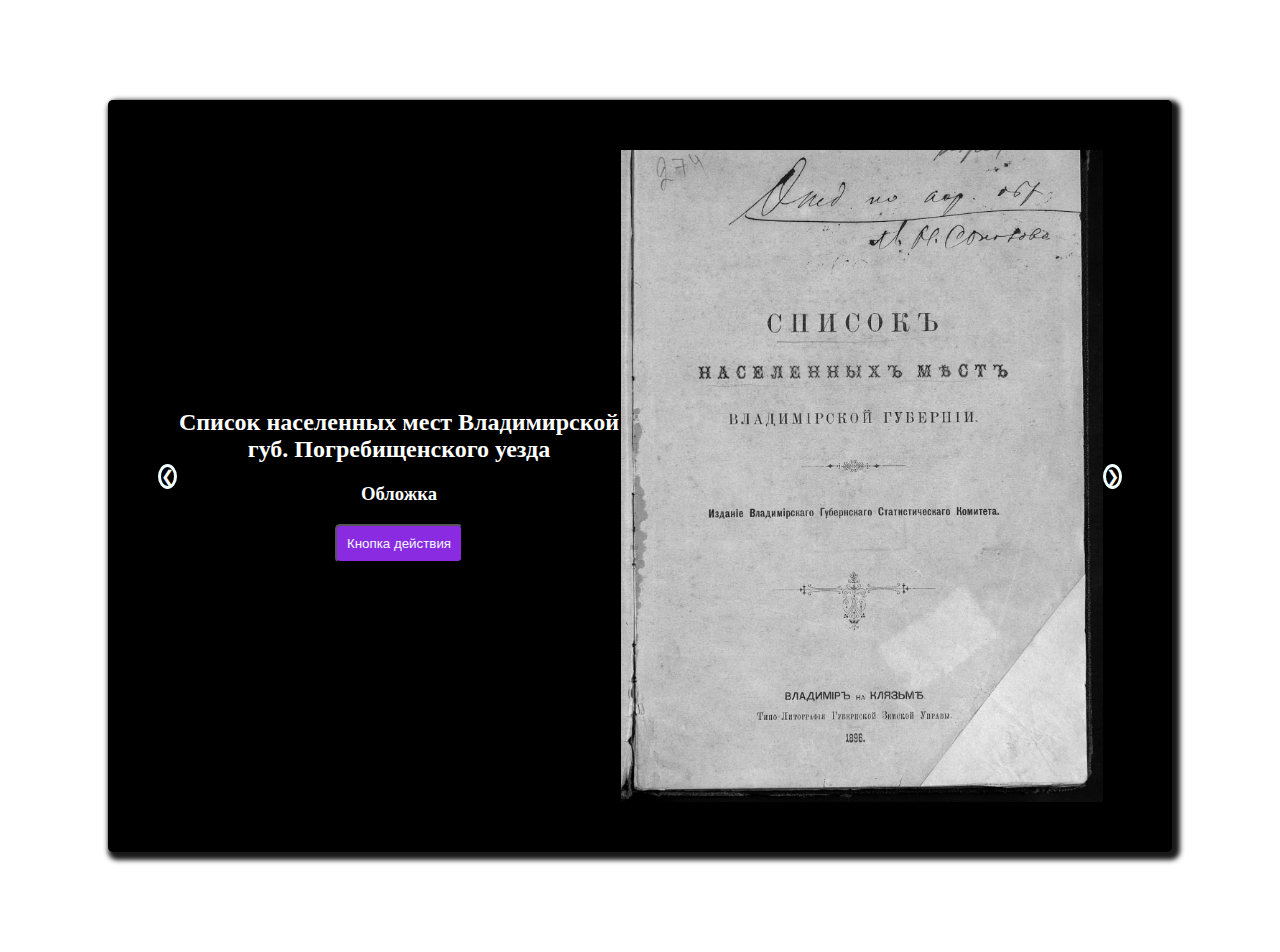
<file: index.html>
<!DOCTYPE html>
<html lang="en">
<head>
    <meta charset="UTF-8">
    <meta http-equiv="X-UA-Compatible" content="IE=edge">
    <meta name="viewport" content="width=device-width, initial-scale=1.0">
    <link rel="stylesheet" href="css/style.css">
    <title>slider</title>
</head>
<body>
    <div class="slider">
        <div class="item">
            <a class="previous" onclick="previousSlide()">&#10094;</a>
            <div class="item_col">
               <h2>Список населенных мест Владимирской губ. Погребищенского уезда</h2>
               <h3>Обложка</h3> 
               <button class="btn">Кнопка действия</button>
            </div>           
            <img src="img/2023-02-18_06-56-46.png" alt="">
            <a class="next" onclick="nextSlide()">&#10095;</a>
        </div>

        <div class="item">
            <a class="previous" onclick="previousSlide()">&#10094;</a>
            <div class="item_col">
               <h2>Заголовок слайда 2</h2>
               <h3>Подзаголовок слайда 2</h3> 
               <button class="btn">Кнопка действия</button>
            </div>           
            <img src="img/2023-02-18_07-24-09.png" alt="">
            <a class="next" onclick="nextSlide()">&#10095;</a>
        </div>

        <div class="item">
            <a class="previous" onclick="previousSlide()">&#10094;</a>
            <div class="item_col">
               <h2>Заголовок слайда 3</h2>
               <h3>Подзаголовок слайда 3</h3> 
               <button class="btn">Кнопка действия</button>
            </div>           
            <img src="img/2023-02-18_07-29-42.png" alt="">
            <a class="next" onclick="nextSlide()">&#10095;</a>
        </div>
        
        <div class="item">
            <a class="previous" onclick="previousSlide()">&#10094;</a>
            <div class="item_col">
               <h2>Это Степочка</h2>
               <h3>2 года</h3> 
               <button class="btn">Кнопка действия</button>
            </div>           
            <img src="img/2022-08-16_10-17-49.png" alt="">
            <a class="next" onclick="nextSlide()">&#10095;</a>
        </div>

        <div class="arrow_mobile">
            <a class="previous_mobile" onclick="previousSlide()">&#10094;</a>
            <a class="next_mobile" onclick="nextSlide()">&#10095;</a>
        </div>
        
    </div>
    <script>
        let slideIndex = 1;
/* Вызываем функцию, которая реализована ниже: */
        showSlides(slideIndex);

/* Увеличиваем индекс на 1 — показываем следующий слайд: */
        function nextSlide() {
           showSlides(slideIndex += 1);
        }

/* Уменьшаем индекс на 1 — показываем предыдущий слайд: */
        function previousSlide() {
           showSlides(slideIndex -= 1);  
        }

/* Устанавливаем текущий слайд: */
        function currentSlide(n) {
           showSlides(slideIndex = n);
        }

/* Функция перелистывания: */
        function showSlides(n) {
    /* Обращаемся к элементам с названием класса "item", то есть к картинкам: */
           let slides = document.getElementsByClassName("item");
    
    /* Проверяем количество слайдов: */
            if (n > slides.length) {
               slideIndex = 1
            }
            if (n < 1) {
               slideIndex = slides.length
            }
  
    /* Проходим по каждому слайду в цикле for: */
            for (let slide of slides) {
               slide.style.display = "none";
            }
    /* Делаем элемент блочным: */
            slides[slideIndex - 1].style.display = "flex";    
        }
    </script>
</body>
</html>
</file>
<file: css/style.css>
.slider {
    margin: 100px;
    padding: 50px;
    box-shadow: 4px 4px 5px 4px rgb(26, 25, 25);
    transition: 0.5s;
    background-color:rgb(0, 0, 0);
    border-radius: 5px;
}

.slider:hover {
    box-shadow: 5px 6px 6px 4px rgb(26, 25, 25);
    transition: 0.5s;
}

.item {
    display: flex;
    justify-content: space-evenly;
    height: 100%;
    color: white;
}

.item_col {
    align-self: center;
    text-align: center;
}

.btn {
    padding: 10px;
    background-color: blueviolet;
    color: aliceblue;
    border-radius: 5px;
    transition: 0.5s;
    cursor: pointer;
}

.btn:hover {
    background-color:rgb(98, 32, 160);
    transition: 0.5s;
}

.slider .item img {
    object-fit: cover;
    width: 50%;
    height: 80;
}

.previous, .next {
    align-self: center;
    cursor: pointer;
    transition: 0.5s;
    border-radius:50%;
    border-color: azure;
    border-style: solid;
}

.arrow_mobile {
    display: none;
}

.previous:hover, .next:hover {
    background-color: rgba(0, 0, 0, 0.2);
    padding: 5px;
}

.slider .item {
    animation-name: fade;
    animation-duration: 1.5s;
}

@keyframes fade {
    /* Устанавливаем и изменяем степень прозрачности: */
    from {
        opacity: 0.4
    }
    to {
        opacity: 1
    }
}

@media screen and (max-width: 600px) {
    .item {
        flex-direction: column;
    }

    .slider {
        margin: 0;
        padding: auto;
    }

    .slider .item img {
        width: 100%;
        height: 80%;
        padding: 10px;
    }

    .previous, .next {
        display: none;
    }

    .arrow_mobile {
        display: flex;
        justify-content: space-around;
    }

    .previous_mobile, .next_mobile {
        align-self: center;
        cursor: pointer;
        transition: 0.5s;
        color: white;
    }
}
</file>
